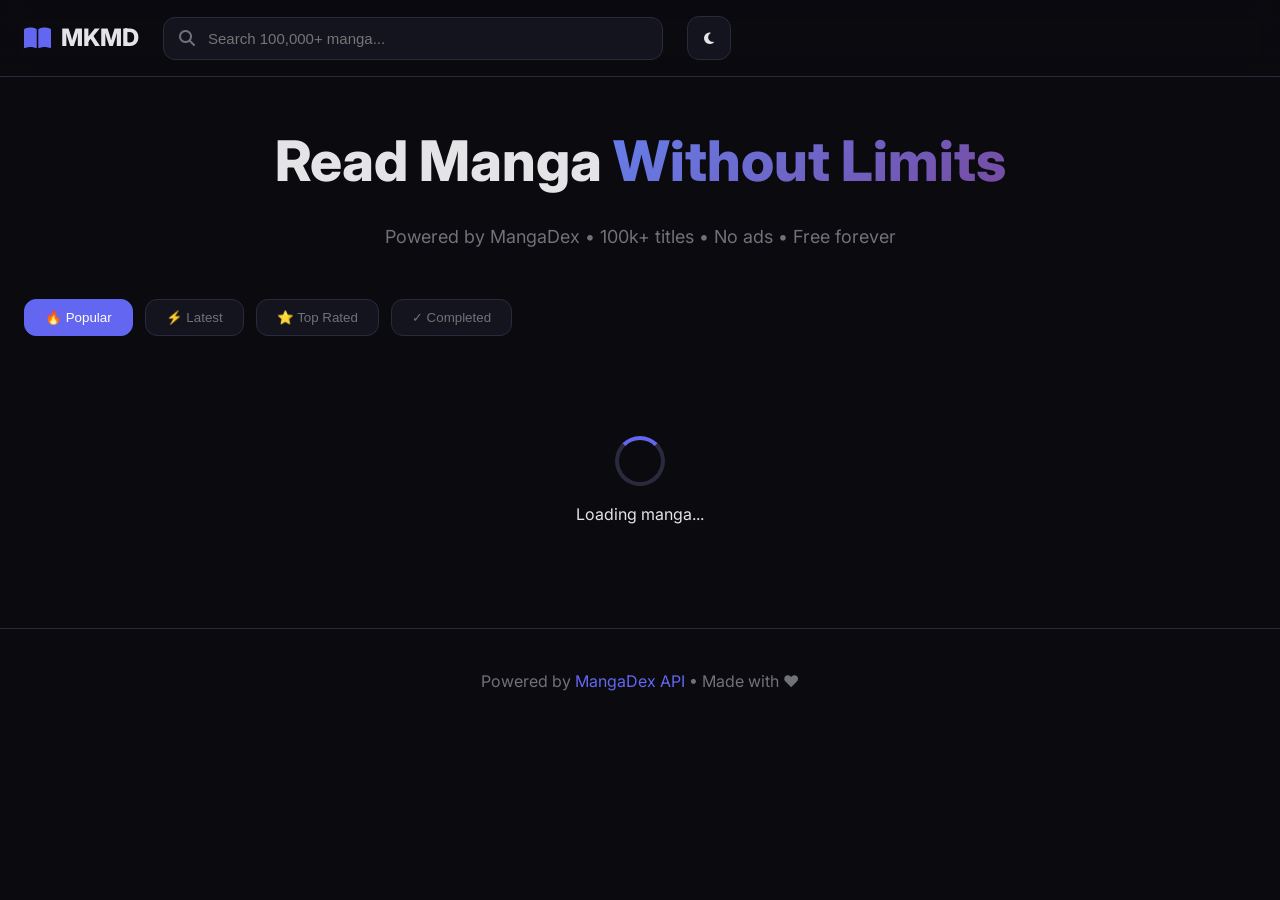
<file: index.html>
<!DOCTYPE html>
<html lang="en">
<head>
  <meta charset="UTF-8">
  <meta name="viewport" content="width=device-width,initial-scale=1.0">
  <title>MKMD Manga - Read Free Manga</title>
  <link href="https://fonts.googleapis.com/css2?family=Inter:wght@300;400;500;600;700;800&display=swap" rel="stylesheet">
  <link rel="stylesheet" href="https://cdnjs.cloudflare.com/ajax/libs/font-awesome/6.5.0/css/all.min.css">
  <link rel="stylesheet" href="style.css">
</head>
<body>
  <header class="header">
    <div class="header-content">
      <a href="/" class="logo">
        <i class="fa-solid fa-book-open"></i>
        <span>MKMD</span>
      </a>
      <div class="search-box">
        <i class="fa-solid fa-magnifying-glass"></i>
        <input type="text" id="searchInput" placeholder="Search 100,000+ manga...">
      </div>
      <button class="theme-toggle" id="themeToggle">
        <i class="fa-solid fa-moon"></i>
      </button>
    </div>
  </header>

  <main class="container">
    <section class="hero">
      <h1>Read Manga <span class="gradient-text">Without Limits</span></h1>
      <p>Powered by MangaDex • 100k+ titles • No ads • Free forever</p>
    </section>

    <section class="filters">
      <button class="filter-btn active" data-filter="popular">🔥 Popular</button>
      <button class="filter-btn" data-filter="latest">⚡ Latest</button>
      <button class="filter-btn" data-filter="rating">⭐ Top Rated</button>
      <button class="filter-btn" data-filter="completed">✓ Completed</button>
    </section>

    <div class="loading" id="loading">
      <div class="spinner"></div>
      <p>Loading manga...</p>
    </div>

    <div class="manga-grid" id="mangaGrid"></div>

    <div class="load-more" id="loadMore" style="display:none;">
      <button class="btn-load">Load More</button>
    </div>
  </main>

  <footer class="footer">
    <p>Powered by <a href="https://mangadex.org" target="_blank">MangaDex API</a> • Made with ❤️</p>
  </footer>

  <script src="app.js"></script>
</body>
</html>
</file>
<file: style.css>
* { margin: 0; padding: 0; box-sizing: border-box; }
:root {
  --bg: #0a0a0f;
  --surface: #14141f;
  --surface-hover: #1a1a2e;
  --border: #2a2a3e;
  --text: #e4e4e7;
  --text-muted: #71717a;
  --primary: #6366f1;
  --primary-hover: #4f46e5;
  --accent: #f59e0b;
  --gradient: linear-gradient(135deg, #667eea 0%, #764ba2 100%);
  --shadow: 0 4px 20px rgba(0,0,0,0.4);
  --radius: 12px;
}
body {
  font-family: 'Inter', sans-serif;
  background: var(--bg);
  color: var(--text);
  line-height: 1.6;
}
/* Header */
.header {
  position: sticky;
  top: 0;
  background: rgba(10,10,15,0.8);
  backdrop-filter: blur(12px);
  border-bottom: 1px solid var(--border);
  z-index: 100;
}
.header-content {
  max-width: 1400px;
  margin: 0 auto;
  padding: 16px 24px;
  display: flex;
  align-items: center;
  gap: 24px;
}
.logo {
  display: flex;
  align-items: center;
  gap: 10px;
  font-size: 24px;
  font-weight: 800;
  color: var(--text);
  text-decoration: none;
}
.logo i { color: var(--primary); }
.search-box {
  flex: 1;
  max-width: 500px;
  position: relative;
}
.search-box i {
  position: absolute;
  left: 16px;
  top: 50%;
  transform: translateY(-50%);
  color: var(--text-muted);
}
.search-box input {
  width: 100%;
  padding: 12px 16px 12px 44px;
  background: var(--surface);
  border: 1px solid var(--border);
  border-radius: var(--radius);
  color: var(--text);
  font-size: 15px;
  transition: 0.2s;
}
.search-box input:focus {
  outline: none;
  border-color: var(--primary);
  box-shadow: 0 0 0 3px rgba(99,102,241,0.1);
}
.theme-toggle {
  background: var(--surface);
  border: 1px solid var(--border);
  width: 44px;
  height: 44px;
  border-radius: var(--radius);
  color: var(--text);
  cursor: pointer;
  transition: 0.2s;
}
.theme-toggle:hover { background: var(--surface-hover); }

/* Container */
.container { max-width: 1400px; margin: 0 auto; padding: 40px 24px; }
.hero { text-align: center; margin-bottom: 48px; }
.hero h1 { font-size: 56px; font-weight: 800; margin-bottom: 16px; }
.gradient-text { background: var(--gradient); -webkit-background-clip: text; -webkit-text-fill-color: transparent; }
.hero p { color: var(--text-muted); font-size: 18px; }

/* Filters */
.filters {
  display: flex;
  gap: 12px;
  margin-bottom: 32px;
  overflow-x: auto;
  padding-bottom: 8px;
}
.filter-btn {
  padding: 10px 20px;
  background: var(--surface);
  border: 1px solid var(--border);
  border-radius: var(--radius);
  color: var(--text-muted);
  font-weight: 500;
  cursor: pointer;
  white-space: nowrap;
  transition: 0.2s;
}
.filter-btn:hover { background: var(--surface-hover); color: var(--text); }
.filter-btn.active {
  background: var(--primary);
  border-color: var(--primary);
  color: #fff;
}

/* Manga Grid */
.manga-grid {
  display: grid;
  grid-template-columns: repeat(auto-fill, minmax(180px, 1fr));
  gap: 24px;
}
.manga-card {
  background: var(--surface);
  border-radius: var(--radius);
  overflow: hidden;
  cursor: pointer;
  transition: 0.3s;
  border: 1px solid transparent;
}
.manga-card:hover {
  transform: translateY(-4px);
  border-color: var(--primary);
  box-shadow: var(--shadow);
}
.manga-card img {
  width: 100%;
  aspect-ratio: 3/4;
  object-fit: cover;
  background: var(--bg);
}
.manga-info { padding: 12px; }
.manga-info h3 {
  font-size: 14px;
  font-weight: 600;
  margin-bottom: 6px;
  display: -webkit-box;
  -webkit-line-clamp: 2;
  -webkit-box-orient: vertical;
  overflow: hidden;
}
.manga-info.meta {
  display: flex;
  align-items: center;
  gap: 8px;
  font-size: 12px;
  color: var(--text-muted);
}
.status-badge {
  padding: 2px 8px;
  background: var(--surface-hover);
  border-radius: 6px;
  font-size: 11px;
}

/* Loading */
.loading { text-align: center; padding: 60px 20px; }
.spinner {
  width: 50px;
  height: 50px;
  border: 4px solid var(--border);
  border-top-color: var(--primary);
  border-radius: 50%;
  animation: spin 1s linear infinite;
  margin: 0 auto 16px;
}
@keyframes spin { to { transform: rotate(360deg); } }

/* Load More */
.load-more { text-align: center; margin-top: 40px; }
.btn-load {
  padding: 14px 32px;
  background: var(--surface);
  border: 1px solid var(--border);
  border-radius: var(--radius);
  color: var(--text);
  font-weight: 600;
  cursor: pointer;
  transition: 0.2s;
}
.btn-load:hover { background: var(--surface-hover); }

/* Reader Styles */
.reader-body { background: #000; }
.reader-header {
  position: fixed;
  top: 0;
  left: 0;
  right: 0;
  background: rgba(10,10,15,0.95);
  backdrop-filter: blur(12px);
  border-bottom: 1px solid var(--border);
  z-index: 200;
  transform: translateY(0);
  transition: 0.3s;
}
.reader-header.hidden { transform: translateY(-100%); }
.reader-nav {
  max-width: 100%;
  padding: 12px 20px;
  display: flex;
  align-items: center;
  gap: 16px;
}
.back-btn {
  width: 40px;
  height: 40px;
  display: flex;
  align-items: center;
  justify-content: center;
  background: var(--surface);
  border-radius: var(--radius);
  color: var(--text);
  text-decoration: none;
}
.manga-info { flex: 1; }
.manga-info h2 { font-size: 18px; font-weight: 600; }
.manga-info p { font-size: 14px; color: var(--text-muted); }
.reader-controls { display: flex; gap: 8px; }
.control-btn {
  width: 40px;
  height: 40px;
  background: var(--surface);
  border: 1px solid var(--border);
  border-radius: var(--radius);
  color: var(--text);
  cursor: pointer;
}
.chapter-select {
  padding: 8px 12px;
  background: var(--surface);
  border: 1px solid var(--border);
  border-radius: var(--radius);
  color: var(--text);
  max-width: 200px;
}

/* Settings Panel */
.settings-panel {
  position: fixed;
  top: 70px;
  right: -320px;
  width: 300px;
  background: var(--surface);
  border: 1px solid var(--border);
  border-radius: var(--radius);
  padding: 24px;
  z-index: 150;
  transition: 0.3s;
}
.settings-panel.active { right: 20px; }
.settings-panel h3 { margin-bottom: 20px; }
.setting-group { margin-bottom: 20px; }
.setting-group label { display: block; margin-bottom: 8px; font-weight: 500; }
.btn-group { display: flex; gap: 8px; }
.mode-btn {
  flex: 1;
  padding: 10px;
  background: var(--bg);
  border: 1px solid var(--border);
  border-radius: 8px;
  color: var(--text);
  cursor: pointer;
}
.mode-btn.active { background: var(--primary); border-color: var(--primary); }

/* Reader Container */
.reader-container {
  padding-top: 70px;
  padding-bottom: 80px;
  min-height: 100vh;
}
.reader-container.vertical {
  max-width: 800px;
  margin: 0 auto;
}
.reader-container.vertical img {
  width: 100%;
  display: block;
  margin: 0 auto;
}
.reader-container.horizontal {
  display: flex;
  overflow-x: auto;
  scroll-snap-type: x mandatory;
  height: calc(100vh - 150px);
}
.reader-container.horizontal img {
  height: 100%;
  width: auto;
  scroll-snap-align: center;
  flex-shrink: 0;
}

/* Page Indicator */
.page-indicator {
  position: fixed;
  bottom: 90px;
  left: 50%;
  transform: translateX(-50%);
  background: rgba(10,10,15,0.9);
  backdrop-filter: blur(12px);
  padding: 8px 16px;
  border-radius: 20px;
  font-size: 14px;
  z-index: 100;
}

/* Reader Footer */
.reader-footer {
  position: fixed;
  bottom: 0;
  left: 0;
  right: 0;
  background: rgba(10,10,15,0.95);
  backdrop-filter: blur(12px);
  border-top: 1px solid var(--border);
  padding: 16px 20px;
  display: flex;
  align-items: center;
  justify-content: space-between;
  z-index: 200;
}
.nav-btn {
  padding: 10px 20px;
  background: var(--primary);
  border: none;
  border-radius: var(--radius);
  color: #fff;
  font-weight: 600;
  cursor: pointer;
  display: flex;
  align-items: center;
  gap: 8px;
}
.nav-btn:disabled { opacity: 0.3; cursor: not-allowed; }

/* Loading Overlay */
.loading-overlay {
  position: fixed;
  inset: 0;
  background: rgba(0,0,0,0.9);
  display: flex;
  flex-direction: column;
  align-items: center;
  justify-content: center;
  z-index: 300;
}
.loading-overlay.hidden { display: none; }

/* Footer */
.footer {
  text-align: center;
  padding: 40px 20px;
  border-top: 1px solid var(--border);
  color: var(--text-muted);
}
.footer a { color: var(--primary); text-decoration: none; }

/* Responsive */
@media (max-width: 768px) {
 .hero h1 { font-size: 36px; }
 .manga-grid { grid-template-columns: repeat(auto-fill, minmax(140px, 1fr)); gap: 16px; }
 .reader-controls { flex-wrap: wrap; }
 .chapter-select { max-width: 120px; }
}
</file>
